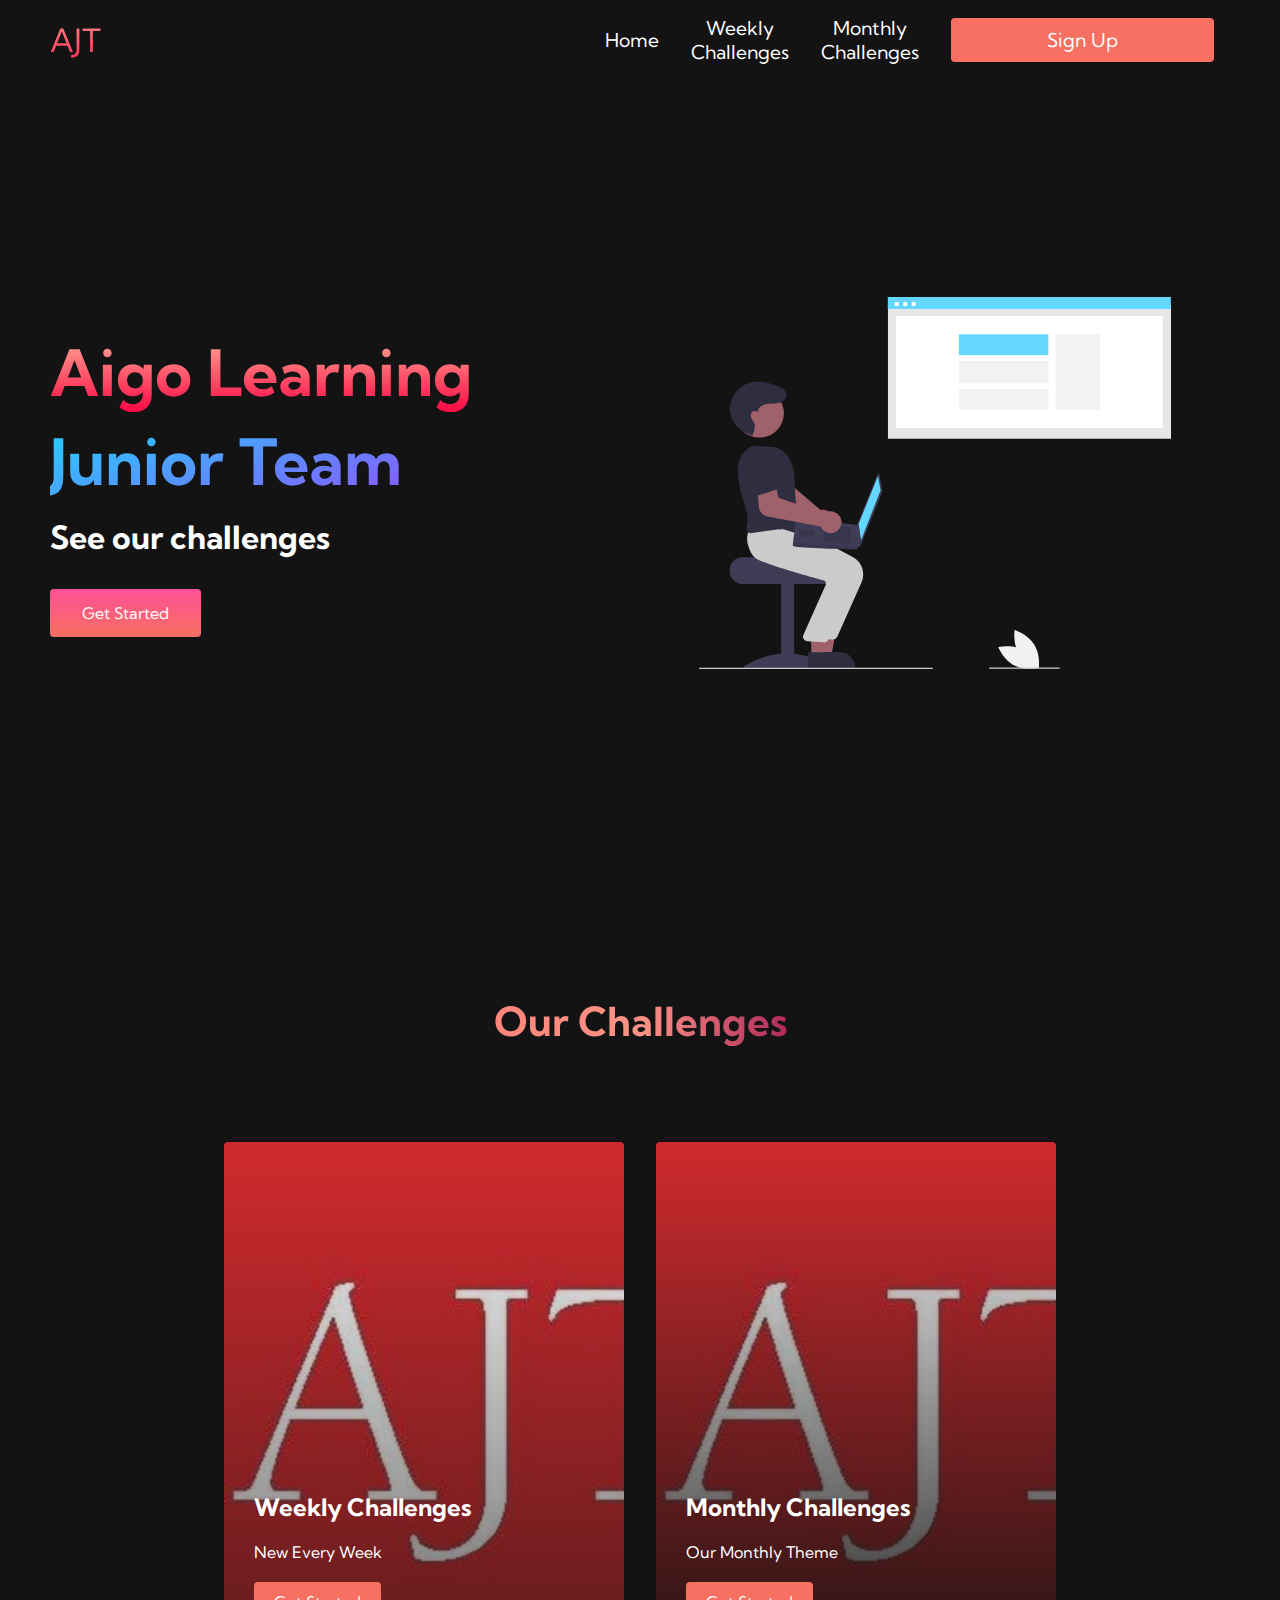
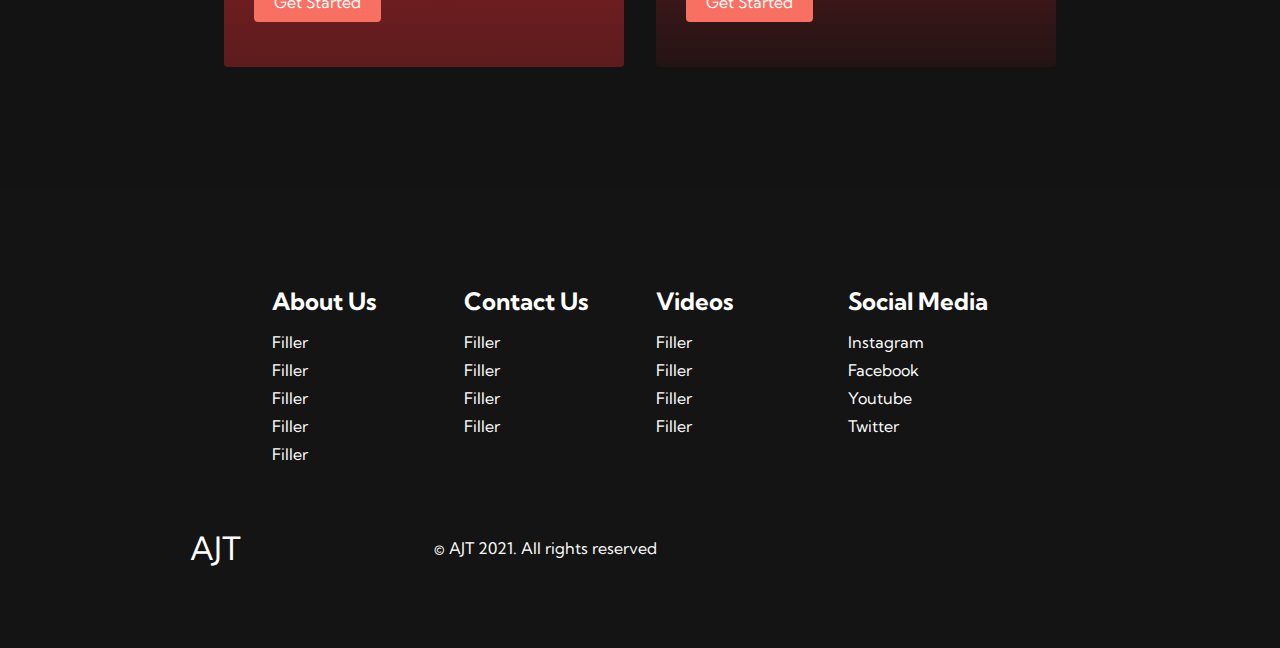
<file: index.html>
<!DOCTYPE html>
<html lang="en">
  <head>

    <meta charset="UTF-8" />
    <meta name="viewport" content="width=device-width, initial-scale=1.0" />
    <title>Aigo Learning Junior Team</title>
    <link rel="stylesheet" href="styles.css" />
    <link
      rel="stylesheet"
      href="https://use.fontawesome.com/releases/v5.14.0/css/all.css"
      integrity="sha384-HzLeBuhoNPvSl5KYnjx0BT+WB0QEEqLprO+NBkkk5gbc67FTaL7XIGa2w1L0Xbgc"
      crossorigin="anonymous"
    />
    <link
      href="https://fonts.googleapis.com/css2?family=Kumbh+Sans:wght@400;700&display=swap"
      rel="stylesheet"
    />
  </head>
  <body>

    <nav class="navbar">
      <div class="navbar__container">
        <a href="/" id="navbar__logo"></i>AJT</a>
        <div class="navbar__toggle" id="mobile-menu">
          <span class="bar"></span> <span class="bar"></span>
          <span class="bar"></span>
        </div>
        <ul class="navbar__menu">
          <li class="navbar__item">
            <a href="/" class="navbar__links">Home</a>
          </li>
          <li class="navbar__item">
            <a href="/tech.html" class="navbar__links">Weekly Challenges</a>
          </li>
          <li class="navbar__item">
            <a href="/" class="navbar__links">Monthly Challenges</a>
          </li>
          <li class="navbar__btn"><a href="/" class="button">Sign Up</a></li>
        </ul>
      </div>
    </nav>


    <div class="main">
      <div class="main__container">
        <div class="main__content">
          <h1>Aigo Learning</h1>
          <h2>Junior Team</h2>
          <p>See our challenges</p>
          <button class="main__btn"><a href="#">Get Started</a></button>
        </div>
        <div class="main__img--container">
          <img id="main__img" src="images/pic1.svg" />
        </div>
      </div>
    </div>


    <div class="services">
      <h1>Our Challenges</h1>
      <div class="services__container">
        <div class="services__card">
          <h2>Weekly Challenges</h2>
          <p>New Every Week</p>
          <button>Get Started</button>
        </div>
        <div class="services__card">
          <h2>Monthly Challenges</h2>
          <p>Our Monthly Theme</p>
          <button>Get Started</button>
        </div>
      </div>
    </div>

 
    <div class="footer__container">
      <div class="footer__links">
        <div class="footer__link--wrapper">
          <div class="footer__link--items">
            <h2>About Us</h2>
            <a href="/sign__up">Filler</a> <a href="/">Filler</a>
            <a href="/">Filler</a> <a href="/">Filler</a>
            <a href="/">Filler</a>
          </div>
          <div class="footer__link--items">
            <h2>Contact Us</h2>
            <a href="/">Filler</a> <a href="/">Filler</a>
            <a href="/">Filler</a> <a href="/">Filler</a>
          </div>
        </div>
        <div class="footer__link--wrapper">
          <div class="footer__link--items">
            <h2>Videos</h2>
            <a href="/">Filler</a> <a href="/">Filler</a>
            <a href="/">Filler</a> <a href="/">Filler</a>
          </div>
          <div class="footer__link--items">
            <h2>Social Media</h2>
            <a href="/">Instagram</a> <a href="/">Facebook</a>
            <a href="/">Youtube</a> <a href="/">Twitter</a>
          </div>
        </div>
      </div>
      <section class="social__media">
        <div class="social__media--wrap">
          <div class="footer__logo">
            <a href="/" id="footer__logo"></i>AJT</a>
          </div>
          <p class="website__rights">© AJT 2021. All rights reserved</p>
          <div class="social__icons">
            <a
              class="social__icon--link"
              href="/"
              target="_blank"
              aria-label="Facebook"
            >
              <i class="fab fa-facebook"></i>
            </a>
            <a
              class="social__icon--link"
              href="/"
              target="_blank"
              aria-label="Instagram"
            >
              <i class="fab fa-instagram"></i>
            </a>
            <a
              class="social__icon--link"
              href="/"
              target="_blank"
              aria-label="Youtube"
            >
              <i class="fab fa-youtube"></i>
            </a>
            <a
              class="social__icon--link"
              href="/"
              target="_blank"
              aria-label="Twitter"
            >
              <i class="fab fa-twitter"></i>
            </a>
            <a
              class="social__icon--link"
              href="/"
              target="_blank"
              aria-label="LinkedIn"
            >
              <i class="fab fa-linkedin"></i>
            </a>
          </div>
        </div>
      </section>
    </div>
    <script src="app.js"></script>
  </body>
</html>
</file>
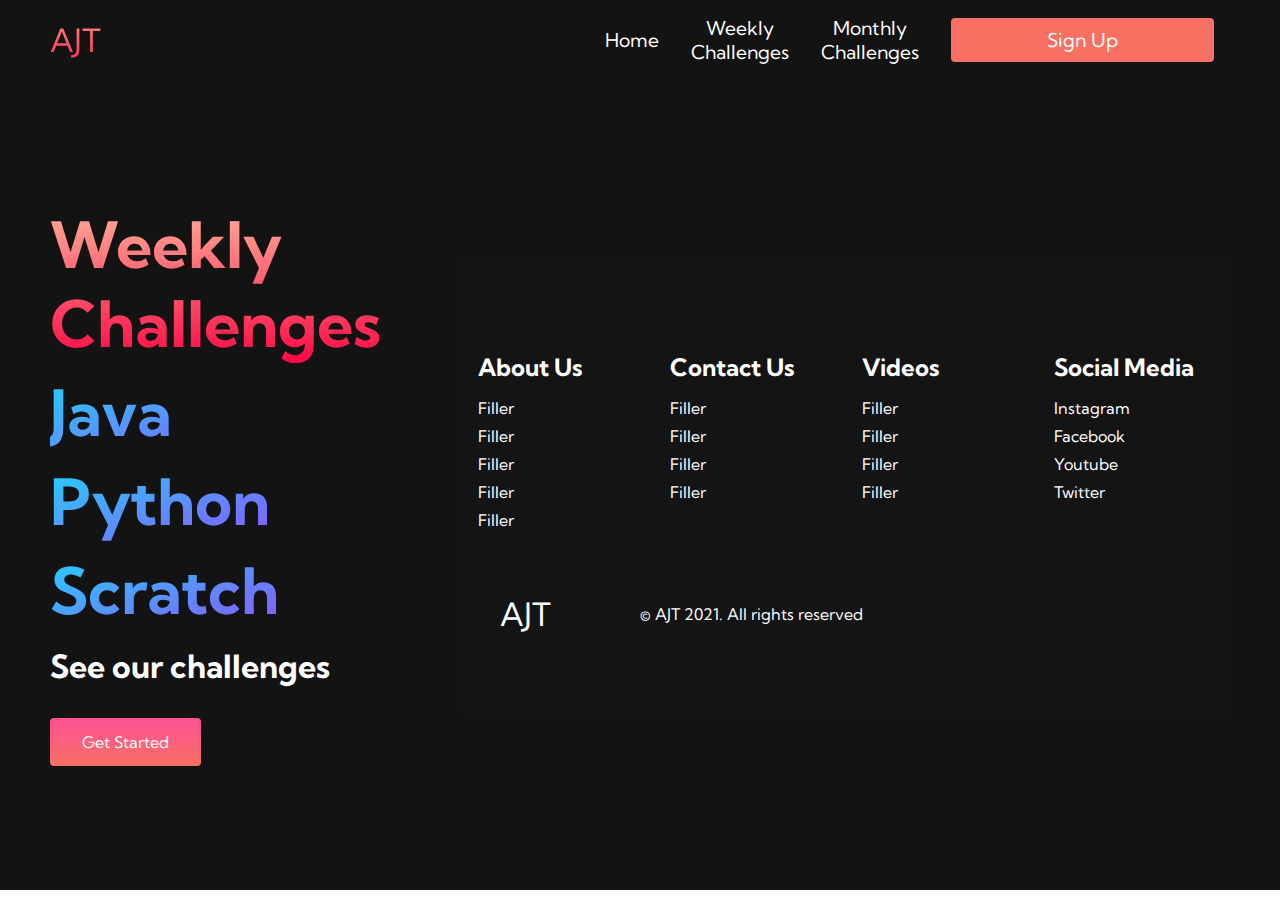
<file: tech.html>
<!DOCTYPE html>
<html lang="en">
  <head>

    <meta charset="UTF-8" />
    <meta name="viewport" content="width=device-width, initial-scale=1.0" />
    <title>Aigo Learning Junior Team</title>
    <link rel="stylesheet" href="styles.css" />
    <link
      rel="stylesheet"
      href="https://use.fontawesome.com/releases/v5.14.0/css/all.css"
      integrity="sha384-HzLeBuhoNPvSl5KYnjx0BT+WB0QEEqLprO+NBkkk5gbc67FTaL7XIGa2w1L0Xbgc"
      crossorigin="anonymous"
    />
    <link
      href="https://fonts.googleapis.com/css2?family=Kumbh+Sans:wght@400;700&display=swap"
      rel="stylesheet"
    />
  </head>
  <body>

    <nav class="navbar">
      <div class="navbar__container">
        <a href="/" id="navbar__logo"></i>AJT</a>
        <div class="navbar__toggle" id="mobile-menu">
          <span class="bar"></span> <span class="bar"></span>
          <span class="bar"></span>
        </div>
        <ul class="navbar__menu">
          <li class="navbar__item">
            <a href="/" class="navbar__links">Home</a>
          </li>
          <li class="navbar__item">
            <a href="/tech.html" class="navbar__links">Weekly Challenges</a>
          </li>
          <li class="navbar__item">
            <a href="/" class="navbar__links">Monthly Challenges</a>
          </li>
          <li class="navbar__btn"><a href="/" class="button">Sign Up</a></li>
        </ul>
      </div>
    </nav>


    <div class="main">
      <div class="main__container">
        <div class="main__content">
          <h1>Weekly Challenges</h1>
          <h2>Java</h2>
          <h2>Python</h2>
          <h2>Scratch</h2>
          <p>See our challenges</p>
          <button class="main__btn"><a href="#">Get Started</a></button>
        </div>
 
    <div class="footer__container">
      <div class="footer__links">
        <div class="footer__link--wrapper">
          <div class="footer__link--items">
            <h2>About Us</h2>
            <a href="/sign__up">Filler</a> <a href="/">Filler</a>
            <a href="/">Filler</a> <a href="/">Filler</a>
            <a href="/">Filler</a>
          </div>
          <div class="footer__link--items">
            <h2>Contact Us</h2>
            <a href="/">Filler</a> <a href="/">Filler</a>
            <a href="/">Filler</a> <a href="/">Filler</a>
          </div>
        </div>
        <div class="footer__link--wrapper">
          <div class="footer__link--items">
            <h2>Videos</h2>
            <a href="/">Filler</a> <a href="/">Filler</a>
            <a href="/">Filler</a> <a href="/">Filler</a>
          </div>
          <div class="footer__link--items">
            <h2>Social Media</h2>
            <a href="/">Instagram</a> <a href="/">Facebook</a>
            <a href="/">Youtube</a> <a href="/">Twitter</a>
          </div>
        </div>
      </div>
      <section class="social__media">
        <div class="social__media--wrap">
          <div class="footer__logo">
            <a href="/" id="footer__logo"></i>AJT</a>
          </div>
          <p class="website__rights">© AJT 2021. All rights reserved</p>
          <div class="social__icons">
            <a
              class="social__icon--link"
              href="/"
              target="_blank"
              aria-label="Facebook"
            >
              <i class="fab fa-facebook"></i>
            </a>
            <a
              class="social__icon--link"
              href="/"
              target="_blank"
              aria-label="Instagram"
            >
              <i class="fab fa-instagram"></i>
            </a>
            <a
              class="social__icon--link"
              href="/"
              target="_blank"
              aria-label="Youtube"
            >
              <i class="fab fa-youtube"></i>
            </a>
            <a
              class="social__icon--link"
              href="/"
              target="_blank"
              aria-label="Twitter"
            >
              <i class="fab fa-twitter"></i>
            </a>
            <a
              class="social__icon--link"
              href="/"
              target="_blank"
              aria-label="LinkedIn"
            >
              <i class="fab fa-linkedin"></i>
            </a>
          </div>
        </div>
      </section>
    </div>
    <script src="app.js"></script>
  </body>
</html>
</file>
<file: styles.css>
* {
  box-sizing: border-box;
  margin: 0;
  padding: 0;
  font-family: 'Kumbh Sans', sans-serif;
}

.navbar {
  background: #131313;
  height: 80px;
  display: flex;
  justify-content: center;
  align-items: center;
  font-size: 1.2rem;
  position: sticky;
  top: 0;
  z-index: 999;
}

.navbar__container {
  display: flex;
  justify-content: space-between;
  height: 80px;
  z-index: 1;
  width: 100%;
  max-width: 1300px;
  margin-right: auto;
  margin-left: auto;
  padding-right: 50px;
  padding-left: 50px;
}

#navbar__logo {
  background-color: #ff8177;
  background-image: linear-gradient(to top, #ff0844 0%, #ffb199 100%);
  background-size: 100%;
  -webkit-background-clip: text;
  -moz-background-clip: text;
  -webkit-text-fill-color: transparent;
  -moz-text-fill-color: transparent;
  display: flex;
  align-items: center;
  cursor: pointer;
  text-decoration: none;
  font-size: 2rem;
}

.fa-gem {
  margin-right: 0.5rem;
}

.navbar__menu {
  display: flex;
  align-items: center;
  list-style: none;
  text-align: center;
}

.navbar__item {
  height: 80px;
}

.navbar__links {
  color: #fff;
  display: flex;
  align-items: center;
  justify-content: center;
  text-decoration: none;
  padding: 0 1rem;
  height: 100%;
}

.navbar__btn {
  display: flex;
  justify-content: center;
  align-items: center;
  padding: 0 1rem;
  width: 100%;
}

.button {
  display: flex;
  justify-content: center;
  align-items: center;
  text-decoration: none;
  padding: 10px 20px;
  height: 100%;
  width: 100%;
  border: none;
  outline: none;
  border-radius: 4px;
  background: #f77062;
  color: #fff;
}

.button:hover {
  background: #4837ff;
  transition: all 0.3s ease;
}

.navbar__links:hover {
  color: #f77062;
  transition: all 0.3s ease;
}

@media screen and (max-width: 960px) {
  .navbar__container {
    display: flex;
    justify-content: space-between;
    height: 80px;
    z-index: 1;
    width: 100%;
    max-width: 1300px;
    padding: 0;
  }

  .navbar__menu {
    display: grid;
    grid-template-columns: auto;
    margin: 0;
    width: 100%;
    position: absolute;
    top: -1000px;
    opacity: 1;
    transition: all 0.5s ease;
    height: 50vh;
    z-index: -1;
  }

  .navbar__menu.active {
    background: #131313;
    top: 100%;
    opacity: 1;
    transition: all 0.5s ease;
    z-index: 99;
    height: 50vh;
    font-size: 1.6rem;
  }

  #navbar__logo {
    padding-left: 25px;
  }

  .navbar__toggle .bar {
    width: 25px;
    height: 3px;
    margin: 5px auto;
    transition: all 0.3s ease-in-out;
    background: #fff;
  }

  .navbar__item {
    width: 100%;
  }

  .navbar__links {
    text-align: center;
    padding: 2rem;
    width: 100%;
    display: table;
  }

  .navbar__btn {
    padding-bottom: 2rem;
  }

  .button {
    display: flex;
    justify-content: center;
    align-items: center;
    width: 80%;
    height: 80px;
    margin: 0;
  }

  #mobile-menu {
    position: absolute;
    top: 20%;
    right: 5%;
    transform: translate(5%, 20%);
  }

  .navbar__toggle .bar {
    display: block;
    cursor: pointer;
  }

  #mobile-menu.is-active .bar:nth-child(2) {
    opacity: 0;
  }

  #mobile-menu.is-active .bar:nth-child(1) {
    transform: translateY(8px) rotate(45deg);
  }

  #mobile-menu.is-active .bar:nth-child(3) {
    transform: translateY(-8px) rotate(-45deg);
  }
}

/* Main Content CSS */
.main {
  background-color: #141414;
}

.main__container {
  display: grid;
  grid-template-columns: 1fr 1fr;
  align-items: center;
  justify-self: center;
  margin: 0 auto;
  height: 90vh;
  background-color: #131313;
  z-index: 1;
  width: 100%;
  max-width: 1300px;
  padding-right: 50px;
  padding-left: 50px;
}

.main__content {
  color: #fff;
  width: 100%;
}

.main__content h1 {
  font-size: 4rem;
  background-color: #ff8177;
  background-image: linear-gradient(to top, #ff0844 0%, #ffb199 100%);
  background-size: 100%;
  -webkit-background-clip: text;
  -moz-background-clip: text;
  -webkit-text-fill-color: transparent;
  -moz-text-fill-color: transparent;
}

.main__content h2 {
  font-size: 4rem;
  margin-top: 10px;
  background-color: #ff8177;
  background-image: linear-gradient(-20deg, #b721ff 0%, #21d4fd 100%);
  background-size: 100%;
  -webkit-background-clip: text;
  -moz-background-clip: text;
  -webkit-text-fill-color: transparent;
  -moz-text-fill-color: transparent;
}

.main__content p {
  margin-top: 1rem;
  font-size: 2rem;
  font-weight: 700;
}

.main__btn {
  font-size: 1rem;
  background-image: linear-gradient(to top, #f77062 0%, #fe5196 100%);
  padding: 14px 32px;
  border: none;
  border-radius: 4px;
  color: #fff;
  margin-top: 2rem;
  cursor: pointer;
  position: relative;
  transition: all 0.35s;
  outline: none;
}

.main__btn a {
  position: relative;
  z-index: 2;
  color: #fff;
  text-decoration: none;
}

.main__btn:after {
  position: absolute;
  content: '';
  top: 0;
  left: 0;
  width: 0;
  height: 100%;
  background: #4837ff;
  transition: all 0.35s;
  border-radius: 4px;
}

.main__btn:hover {
  color: #fff;
}

.main__btn:hover:after {
  width: 100%;
}

.main__img--container {
  text-align: center;
}

#main__img {
  height: 80%;
  width: 80%;
}

/* Mobile Responsive */
@media screen and (max-width: 768px) {
  .main__container {
    display: grid;
    grid-template-columns: auto;
    align-items: center;
    justify-self: center;
    width: 100%;
    margin: 0 auto;
    height: 90vh;
  }

  .main__content {
    text-align: center;
    margin-bottom: 4rem;
  }

  .main__content h1 {
    font-size: 2.5rem;
    margin-top: 2rem;
  }

  .main__content h2 {
    font-size: 3rem;
  }

  .main__content p {
    margin-top: 1rem;
    font-size: 1.5rem;
  }
}

@media screen and (max-width: 480px) {
  .main__content h1 {
    font-size: 2rem;
    margin-top: 3rem;
  }

  .main__content h2 {
    font-size: 2rem;
  }

  .main__content p {
    margin-top: 2rem;
    font-size: 1.5rem;
  }

  .main__btn {
    padding: 12px 36px;
    margin: 2.5rem 0;
  }
}

/* Services Section */
.services {
  background: #131313;
  display: flex;
  flex-direction: column;
  justify-content: center;
  align-items: center;
  height: 100vh;
}

.services h1 {
  background-color: #ff8177;
  background-image: linear-gradient(
    to right,
    #ff8177 0%,
    #ff867a 0%,
    #ff8c7f 21%,
    #f99185 52%,
    #cf556c 78%,
    #b12a5b 100%
  );
  background-size: 100%;
  -webkit-background-clip: text;
  -moz-background-clip: text;
  -webkit-text-fill-color: transparent;
  -moz-text-fill-color: transparent;
  margin-bottom: 5rem;
  font-size: 2.5rem;
}

.services__container {
  display: flex;
  justify-content: center;
  flex-wrap: wrap;
}

.services__card {
  margin: 1rem;
  height: 525px;
  width: 400px;
  border-radius: 4px;
  background-image: linear-gradient(
      to bottom,
      rgba(0, 0, 0, 0) 0%,
      rgba(17, 17, 17, 0.6) 100%
    ),
    url('/images/pic2.jpeg');
  background-size: cover;
  position: relative;
  color: #fff;
}

.services__card:before {
  opacity: 0.2;
}

.services__card:nth-child(2) {
  background-image: linear-gradient(
      to bottom,
      rgba(0, 0, 0, 0) 0%,
      rgba(17, 17, 17, 0.9) 100%
    ),
    url('/images/pic3.jpeg');
}

.services__card h2 {
  position: absolute;
  top: 350px;
  left: 30px;
}

.services__card p {
  position: absolute;
  top: 400px;
  left: 30px;
}

.services__card button {
  color: #fff;
  padding: 10px 20px;
  border: none;
  outline: none;
  border-radius: 4px;
  background: #f77062;
  position: absolute;
  top: 440px;
  left: 30px;
  font-size: 1rem;
}

.services__card button:hover {
  cursor: pointer;
}

.services__card:hover {
  transform: scale(1.075);
  transition: 0.2s ease-in;
  cursor: pointer;
}

@media screen and (max-width: 960px) {
  .services {
    height: 1600px;
  }

  .services h1 {
    font-size: 2rem;
    margin-top: 12rem;
  }
}

@media screen and (max-width: 480px) {
  .services {
    height: 1400px;
  }

  .services h1 {
    font-size: 1.2rem;
  }

  .services__card {
    width: 300px;
  }
}

/* Footer CSS */
.footer__container {
  background-color: #141414;
  padding: 5rem 0;
  display: flex;
  flex-direction: column;
  justify-content: center;
  align-items: center;
}

#footer__logo {
  color: #fff;
  display: flex;
  align-items: center;
  cursor: pointer;
  text-decoration: none;
  font-size: 2rem;
}

.footer__links {
  width: 100%;
  max-width: 1000px;
  display: flex;
  justify-content: center;
}

.footer__link--wrapper {
  display: flex;
}

.footer__link--items {
  display: flex;
  flex-direction: column;
  align-items: flex-start;
  margin: 16px;
  text-align: left;
  width: 160px;
  box-sizing: border-box;
}

.footer__link--items h2 {
  margin-bottom: 16px;
}

.footer__link--items > h2 {
  color: #fff;
}

.footer__link--items a {
  color: #fff;
  text-decoration: none;
  margin-bottom: 0.5rem;
}

.footer__link--items a:hover {
  color: #e9e9e9;
  transition: 0.3s ease-out;
}

/* Social Icons */
.social__icon--link {
  color: #fff;
  font-size: 24px;
}

.social__media {
  max-width: 1000px;
  width: 100%;
}

.social__media--wrap {
  display: flex;
  justify-content: space-between;
  align-items: center;
  width: 90%;
  max-width: 1000px;
  margin: 40px auto 0 auto;
}

.social__icons {
  display: flex;
  justify-content: space-between;
  align-items: center;
  width: 240px;
}

.social__logo {
  color: #fff;
  justify-self: start;
  margin-left: 20px;
  cursor: pointer;
  text-decoration: none;
  font-size: 2rem;
  display: flex;
  align-items: center;
  margin-bottom: 16px;
}

.website__rights {
  color: #fff;
}

@media screen and (max-width: 820px) {
  .footer__links {
    padding-top: 2rem;
  }

  #footer__logo {
    margin-bottom: 2rem;
  }

  .website__rights {
    margin-bottom: 2rem;
  }

  .footer__link--wrapper {
    flex-direction: column;
  }

  .social__media--wrap {
    flex-direction: column;
  }
}

@media screen and (max-width: 480px) {
  .footer__link--items {
    margin: 0;
    padding: 10px;
    width: 100%;
  }
}
</file>
